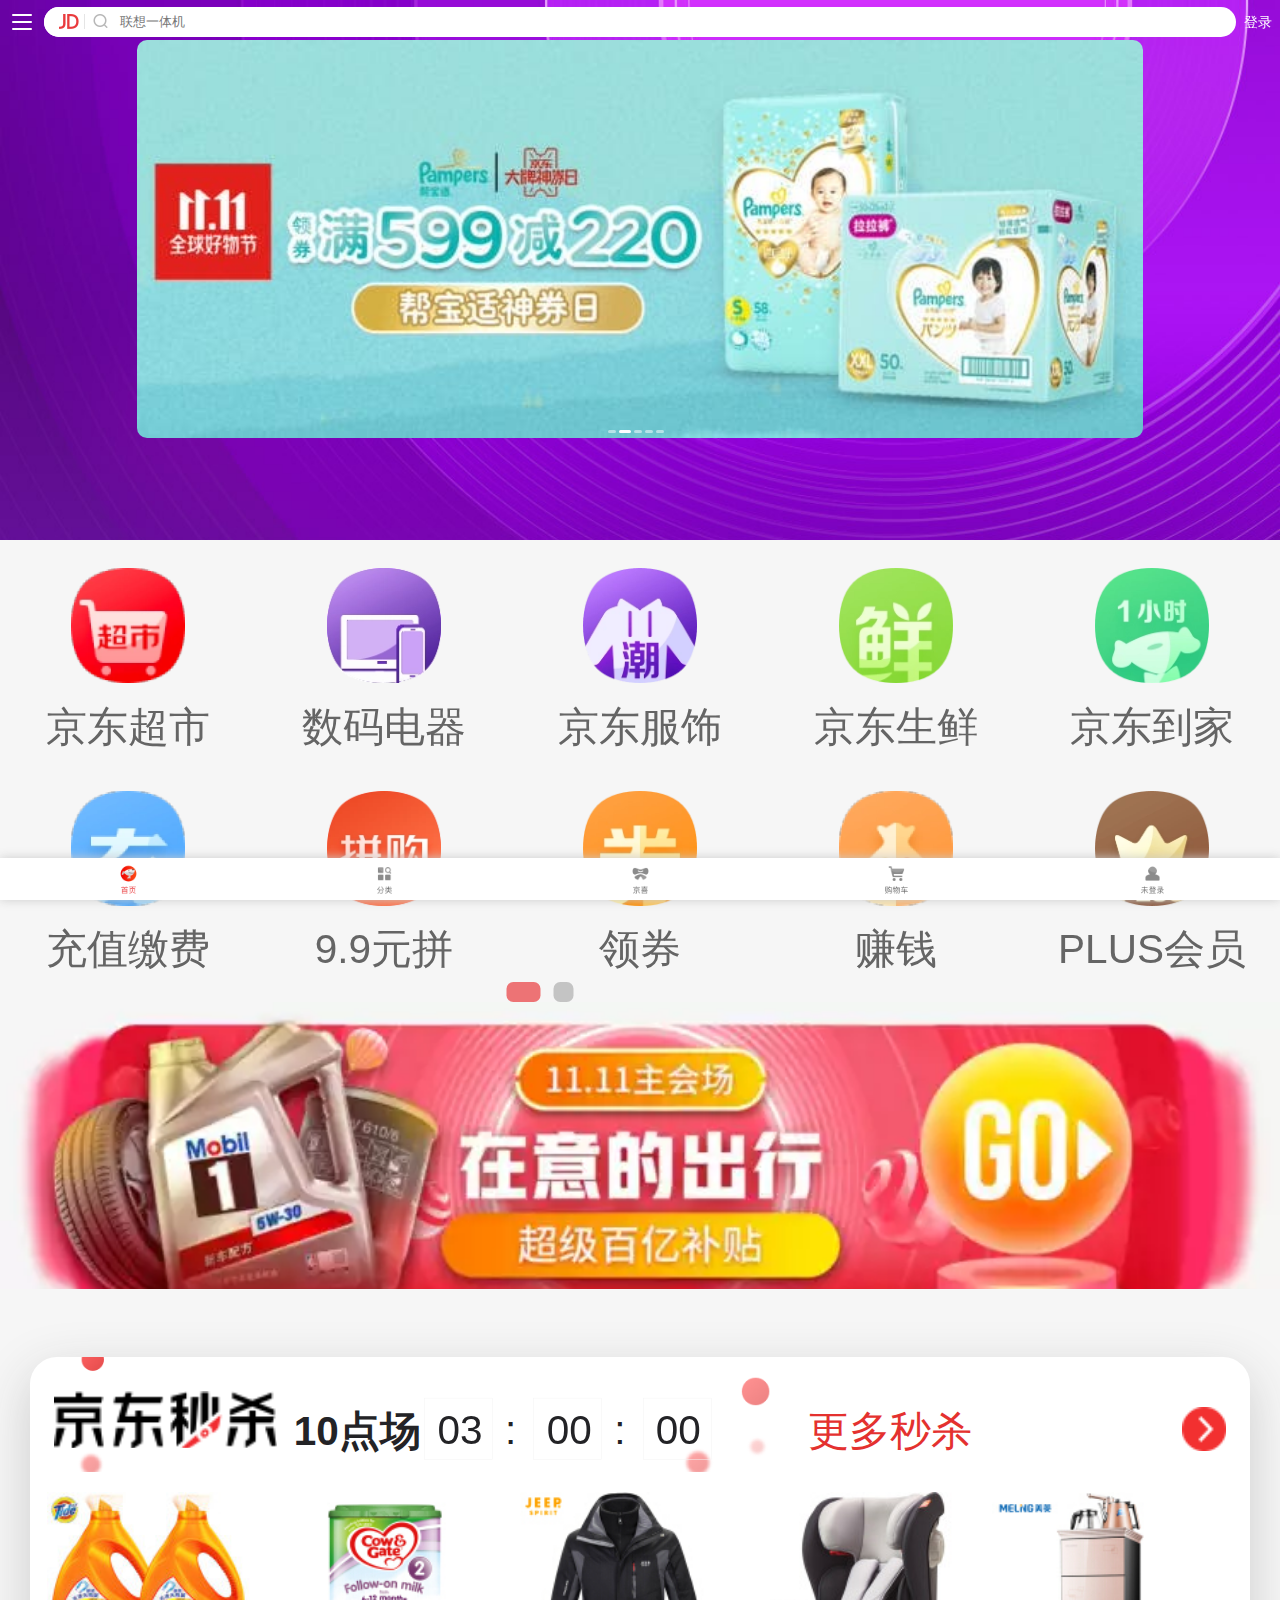
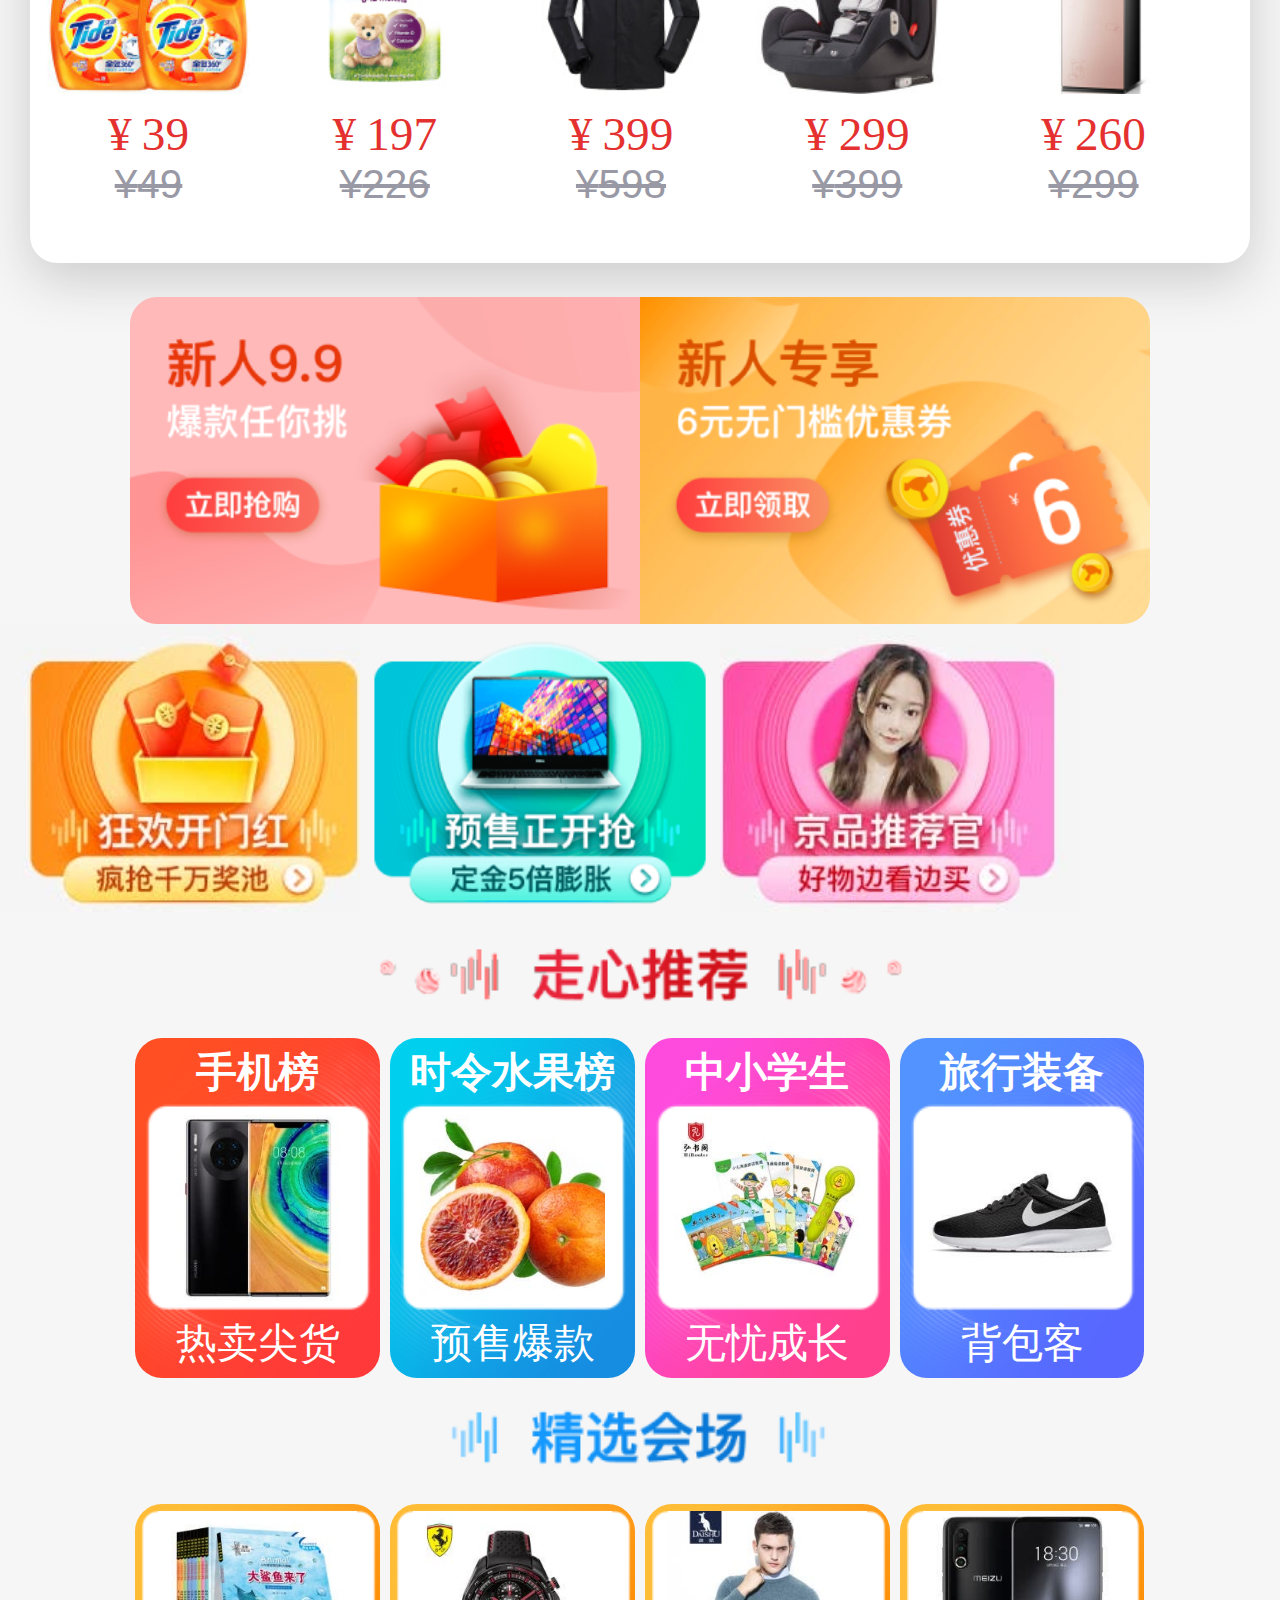
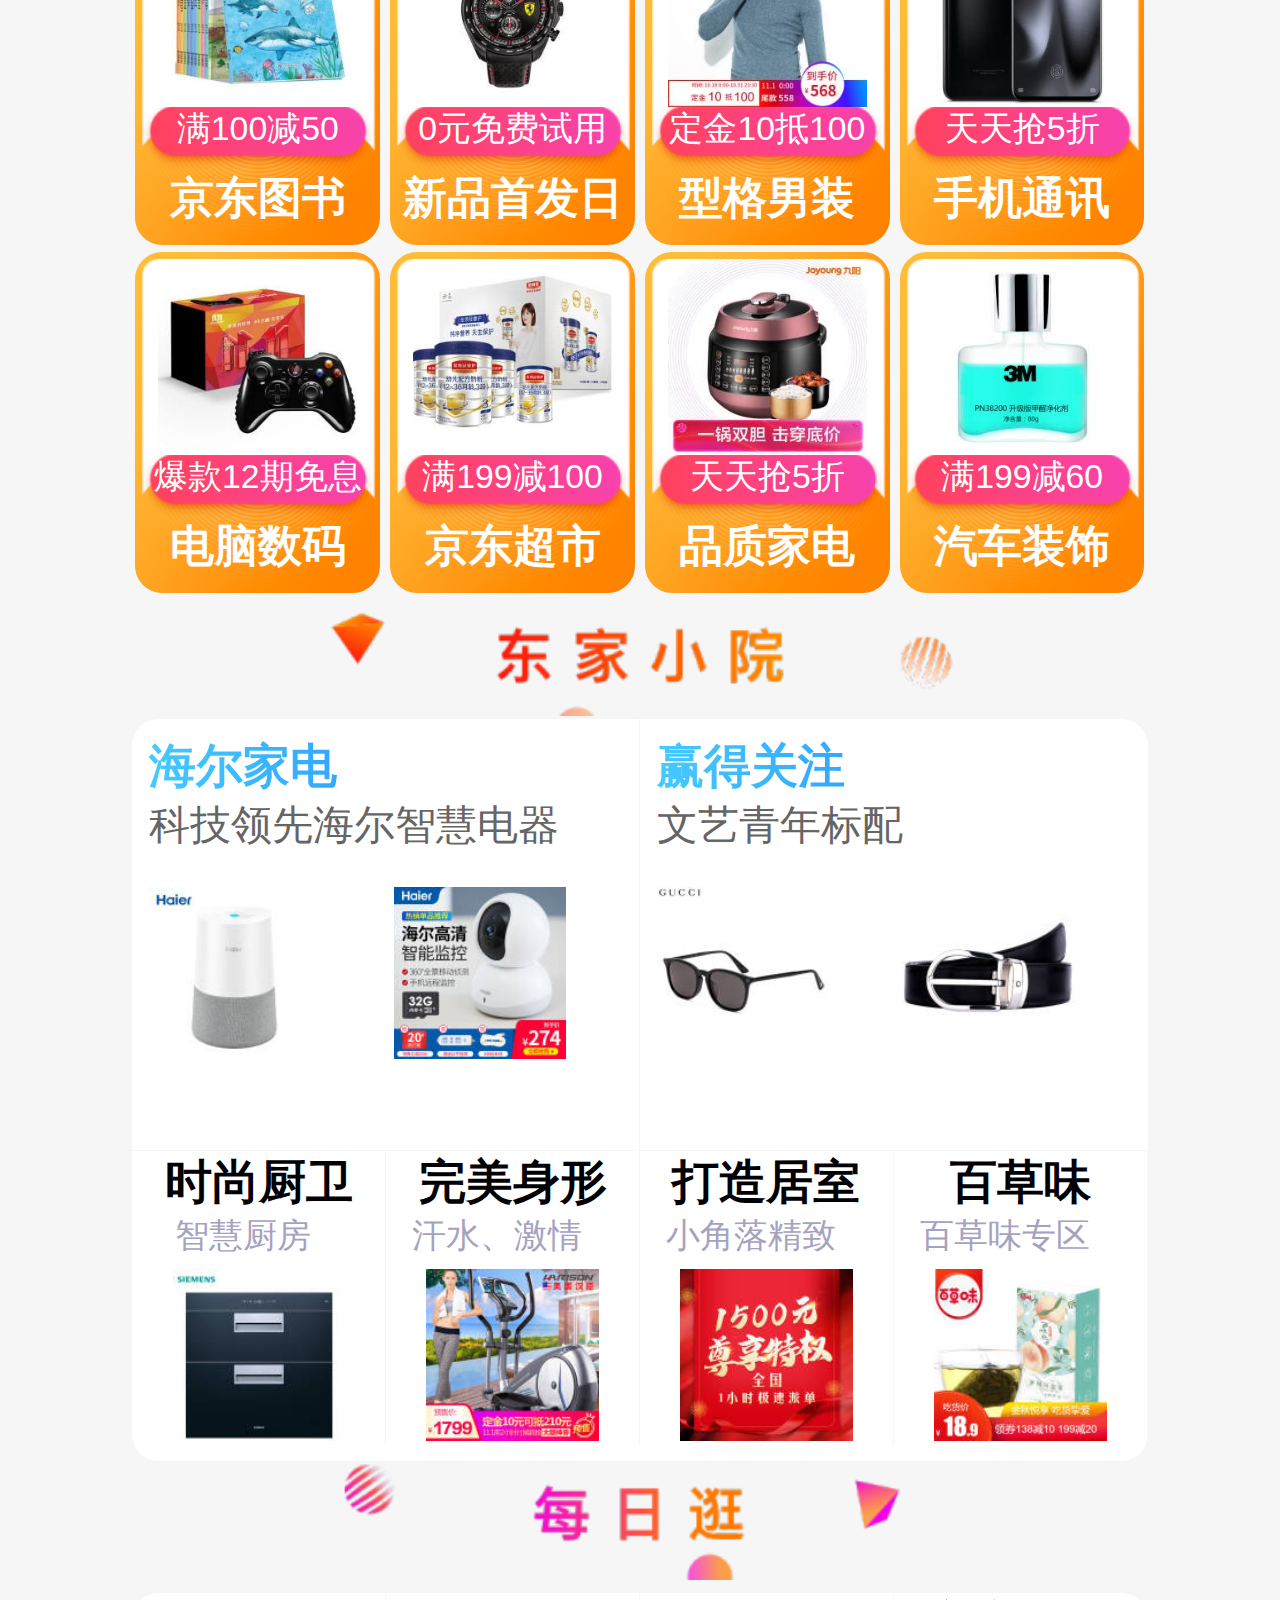
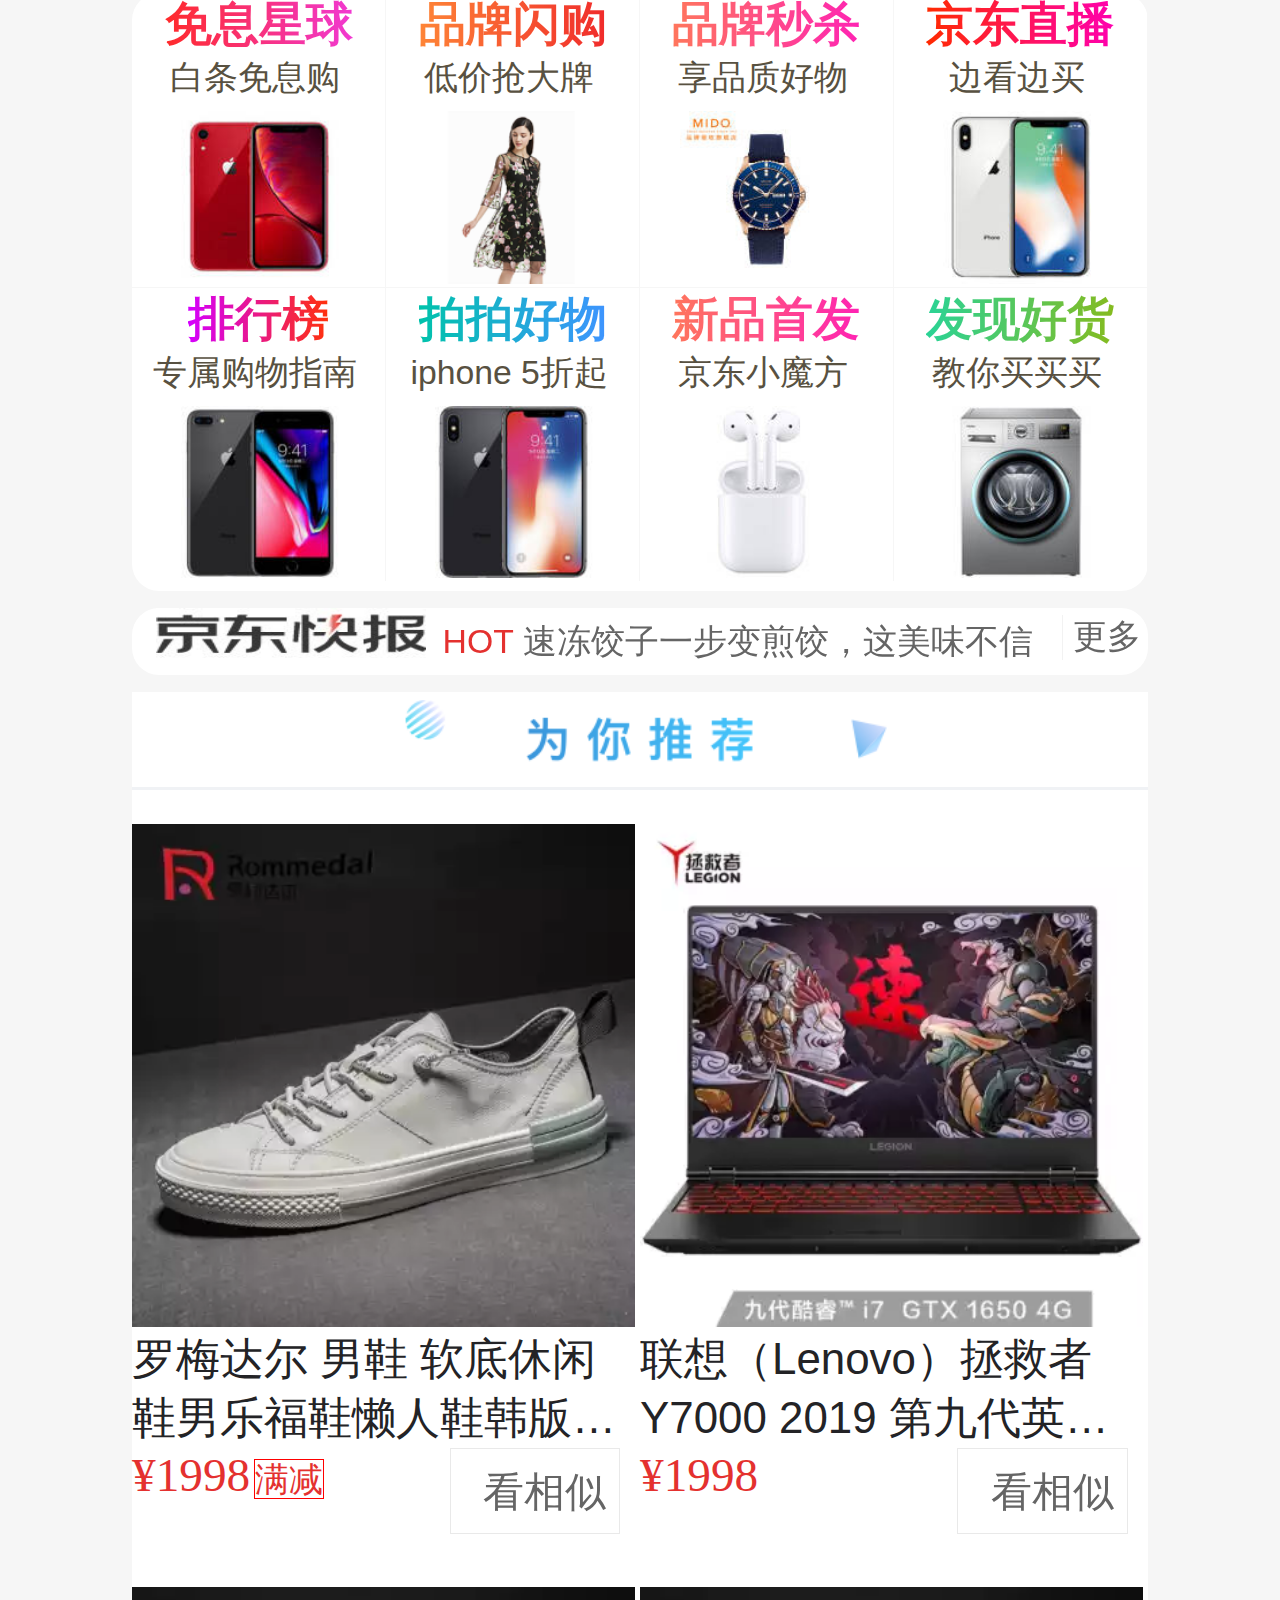
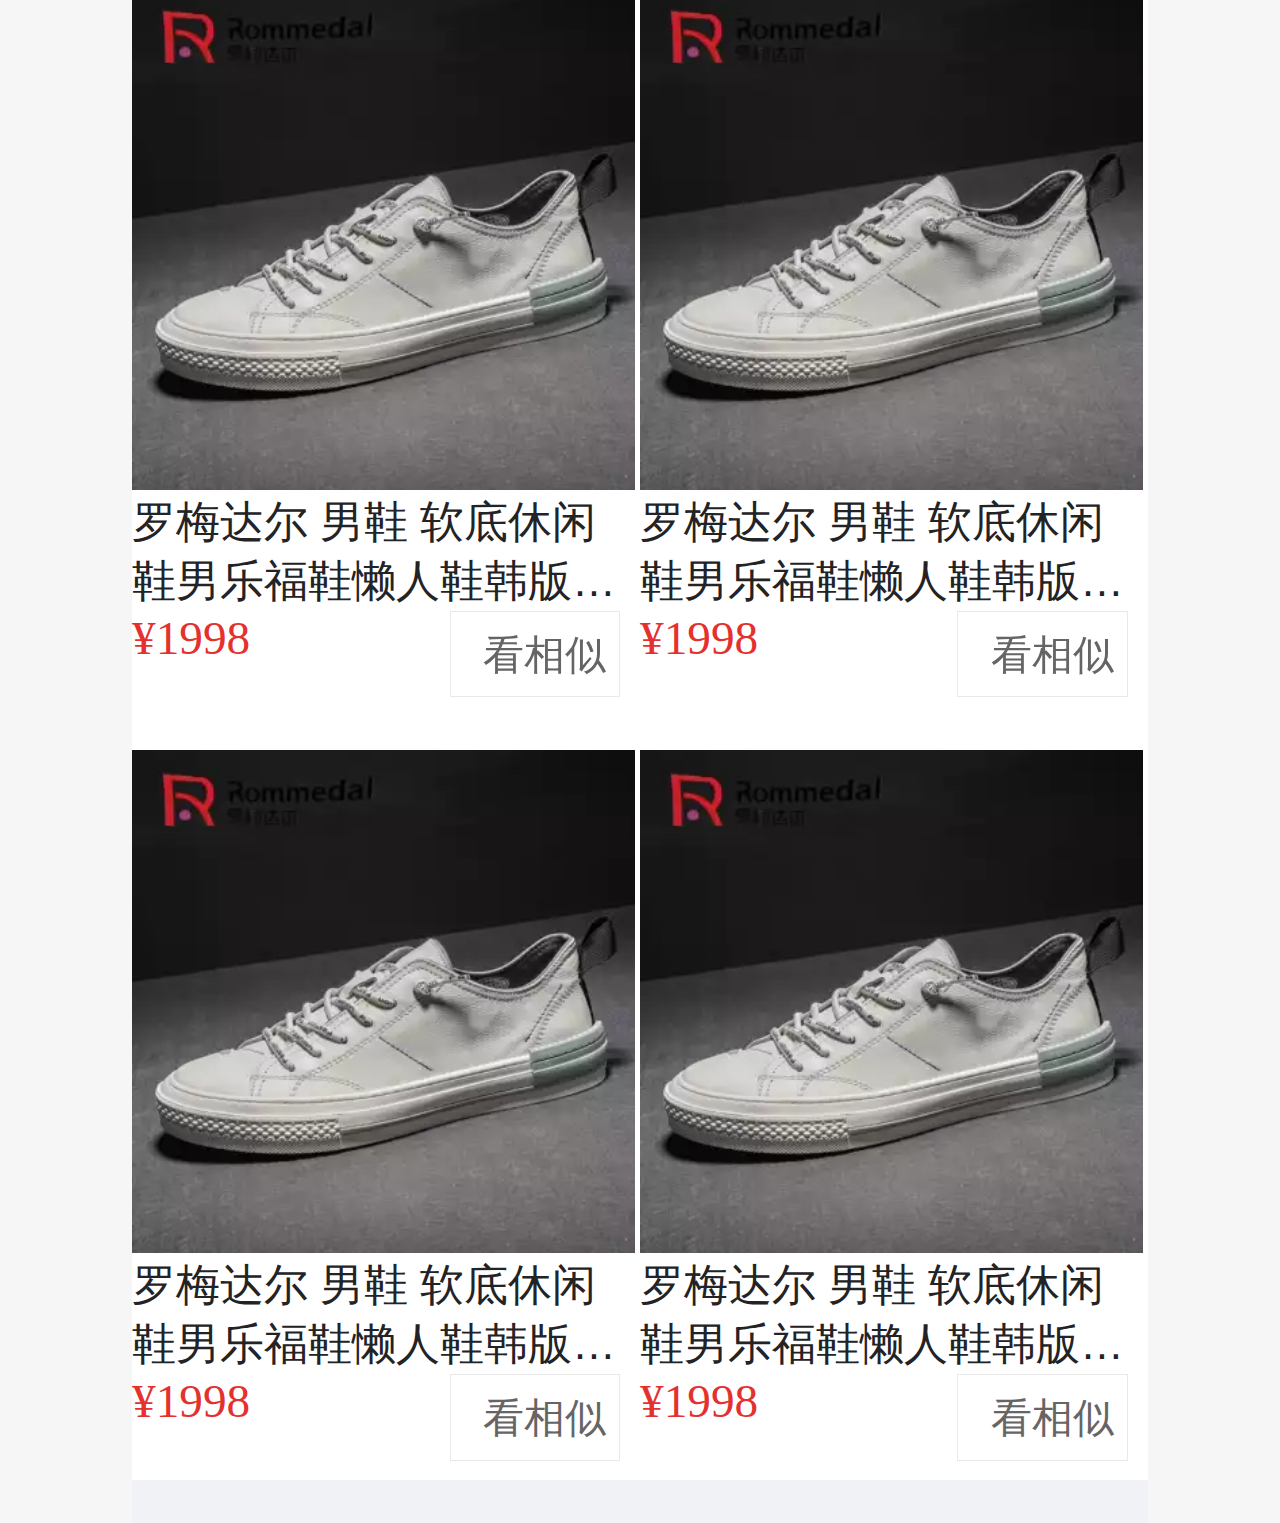
<file: index.html>
<!DOCTYPE html>
<html lang="en">

<head>
    <meta charset="UTF-8">
    <meta name="viewport" content="width=device-width, initial-scale=1.0,user-scalable=no,viewport-fit=cover">
    <meta http-equiv="X-UA-Compatible" content="ie=edge">
    <meta http-equiv="X-UA-Compatible" content="ie=edge">
    <!-- 苹果设备的菜单栏是否显示  -->
    <meta name="apple-mobile-web-app-capable" content="yes">
    <!-- 设置苹果设备的状态栏的样式为黑色 -->
    <meta name="apple-mobile-web-app-status-bar-style" content="black">
    <!-- 苹果设备上 对于一些连续的数字 会自动识别为手机号 可以点击拨号 设置为no -->
    <meta name="format-detection" content="telephone=no">
    <title>多快好省，只为品质生活</title>
    <link rel="shortcut icon" href="favicon.ico" type="image/x-icon">
    <link rel="stylesheet" href="./css/index.css">
</head>

<script>
    var iW = document.documentElement.clientWidth;
    iW = iW > 1080 ? 1080 : iW;
    document.querySelector('html').style.fontSize = iW / 8 + 'px'
</script>

<body>
    <!-- 头部搜索区域 -->
    <header>
        <div class="header_con">
            <a href="javascript:;"></a>
            <div class="header_search">
                <i class="jd_icon"></i>
                <i class="jd_search_icon"></i>
                <input type="text" class="search_con" placeholder="联想一体机">
            </div>
            <a href="javascript:;">登录</a>
        </div>

    </header>
    <!-- 轮播区域 -->
    <div class="lunbo">
        <ul class=" lunbo_cont clearfix">
            <li><a href="javascript:;"><img src="images/lunbo01.dpg" alt=""></a></li>
            <li><a href="javascript:;"><img src="images/lunbo02.dpg" alt=""></a></li>
            <li><a href="javascript:;"><img src="images/lunbo03.dpg" alt=""></a></li>
            <li><a href="javascript:;"><img src="images/lunbo04.dpg" alt=""></a></li>
            <li><a href="javascript:;"><img src="images/lunbo05.dpg" alt=""></a></li>
        </ul>
        <!-- 导航条 -->
        <div class="nav">
            <ol class='clearfix'>
                <li></li>
                <li class="active"></li>
                <li></li>
                <li></li>
                <li></li>
            </ol>
        </div>
    </div>
    <!-- 导航列表 -->
    <div class="nav_List clearfix">
        <div class="topList clearfix">
            <div class="navList">
                <section>


                    <a href="javascript:;">
                        <span></span>
                        <span>京东超市</span>
                    </a>
                    <a href="javascript:;">
                        <span></span>
                        <span>数码电器</span>
                    </a>
                    <a href="javascript:;">
                        <span></span>
                        <span>京东服饰</span>
                    </a>
                    <a href="javascript:;">
                        <span></span>
                        <span>京东生鲜</span>
                    </a>
                    <a href="javascript:;">
                        <span></span>
                        <span>京东到家</span>
                    </a>
                </section>
                <!-- 导航列表下半部分 -->
                <section>
                    <a href="javascript:;">
                        <span></span>
                        <span>充值缴费</span>
                    </a>
                    <a href="javascript:;">
                        <span></span>
                        <span>9.9元拼</span>
                    </a>
                    <a href="javascript:;">
                        <span></span>
                        <span>领券</span>
                    </a>
                    <a href="javascript:;">
                        <span></span>
                        <span>赚钱</span>
                    </a>
                    <a href="javascript:;">
                        <span></span>
                        <span>PLUS会员</span>
                    </a>
                </section>
            </div>
            <!-- 第二屏 -->
            <div class="navList">
                <section>
                    <a href="javascript:;">
                        <span></span>
                        <span>京东超市</span>
                    </a>
                    <a href="javascript:;">
                        <span></span>
                        <span>数码电器</span>
                    </a>
                    <a href="javascript:;">
                        <span></span>
                        <span>京东服饰</span>
                    </a>
                    <a href="javascript:;">
                        <span></span>
                        <span>京东生鲜</span>
                    </a>
                    <a href="javascript:;">
                        <span></span>
                        <span>京东到家</span>
                    </a>
                </section>
                <!-- 导航列表下半部分 -->
                <section>
                    <a href="javascript:;">
                        <span></span>
                        <span>充值缴费</span>
                    </a>
                    <a href="javascript:;">
                        <span></span>
                        <span>9.9元拼</span>
                    </a>
                    <a href="javascript:;">
                        <span></span>
                        <span>领券</span>
                    </a>
                    <a href="javascript:;">
                        <span></span>
                        <span>赚钱</span>
                    </a>
                    <a href="javascript:;">
                        <span></span>
                        <span>PLUS会员</span>
                    </a>
                </section>
            </div>

        </div>
        <!-- 列表导航条 -->
        <ol class="listCircle clearfix">
            <li class="active"></li>
            <li></li>
        </ol>
    </div>
    <!-- 广告区域 -->
    <div class="jd_ad">
        <div class="adCont">
            <a href="javascript:;"></a>
        </div>
    </div>
    <!-- 京东秒杀 -->
    <div class="jd_miaosha">
        <div class="killTitle clearfix">
            <h3></h3>
            <strong>10点场</strong>
            <div class="time clearfix">
                <div>03</div>
                <span>:</span>
                <div>00</div>
                <span>:</span>
                <div>00</div>
            </div>
            <!-- 更多秒杀 -->
            <div class="moreKill clearfix">
                <span>更多秒杀</span>
                <span></span>
            </div>
        </div>
        <!-- 秒杀内容 -->
        <div class="killCont">
            <ul class="clearfix">
                <li>
                    <a href="javascript:;"> <img src="./images/jdms01.dpg" alt=""></a>
                    <div class="text">
                        <span><i>&yen;</i>39</span>
                        <del><i>&yen;</i>49</del>
                    </div>
                </li>
                <li>
                    <a href="javascript:;"> <img src="./images/jdms02.dpg" alt=""></a>
                    <div class="text">
                        <span><i>&yen;</i>197</span>
                        <del><i>&yen;</i>226</del>
                    </div>
                </li>
                <li>
                    <a href="javascript:;"> <img src="./images/jdms03.dpg" alt=""></a>
                    <div class="text">
                        <span><i>&yen;</i>399</span>
                        <del><i>&yen;</i>598</del>
                    </div>
                </li>
                <li>
                    <a href="javascript:;"> <img src="./images/jdms04.dpg" alt=""></a>
                    <div class="text">
                        <span><i>&yen;</i>299</span>
                        <del><i>&yen;</i>399</del>
                    </div>
                </li>
                <li>
                    <a href="javascript:;"> <img src="./images/jdms05.dpg" alt=""></a>
                    <div class="text">
                        <span><i>&yen;</i>260</span>
                        <del><i>&yen;</i>299</del>
                    </div>
                </li>
            </ul>
        </div>
    </div>
    <!-- 新人专享 -->
    <div class="newPerson">
        <ul class="clearfix">
            <li>
                <a href="javascript:;">
                    <img src="./images/xinren1.dpg" alt="">
                </a>
            </li>
            <li>
                <a href="javascript:;">
                    <img src="./images/xinren2.dpg" alt="">
                </a>
            </li>
        </ul>
    </div>
    <!-- 广告二 -->
    <div class="jd_ader">
        <ul class="clearfix">
            <li>
                <a href="javascript:;">
                    <img src="./images/jd_ad01.dpg" alt="">
                </a>
            </li>
            <li>
                <a href="javascript:;">
                    <img src="./images/jd_ad02.dpg" alt="">
                </a>
            </li>
            <li>
                <a href="javascript:;">
                    <img src="./images/jd_ad03.dpg" alt="">
                </a>
            </li>
        </ul>
    </div>
    <!-- 走心推荐 -->
    <div class="zouxin">
        <div class="zouxinTitle">
            <img src="./img/zouxinTitle.dpg" alt="">
        </div>
        <div class="zouxin_cont clearfix">
            <div>
                <p>手机榜</p>
                <img src="./img/zouxinCont01.dpg" alt="">
                <p>热卖尖货</p>
            </div>
            <div>
                <p>时令水果榜</p>
                <img src="./img/zouxinCont02.dpg" alt="">
                <p>预售爆款</p>
            </div>
            <div>
                <p>中小学生</p>
                <img src="./img/zouxinCont03.dpg" alt="">
                <p>无忧成长</p>
            </div>
            <div>
                <p>旅行装备</p>
                <img src="./img/zouxinCont04.dpg" alt="">
                <p>背包客</p>
            </div>
        </div>
    </div>
    <!-- 精选会场 -->
    <div class="jingxuan">
        <div class="jingxuanTitle">
            <img src="./img/jingxuanTitle.dpg" alt="">
        </div>
        <ul class="clearfix">
            <li>
                <img src="./img/jxhc01.dpg" alt="">
                <p>满100减50</p>
                <span>京东图书</span>
            </li>
            <li>
                <img src="./img/jxhc02.dpg" alt="">
                <p>0元免费试用</p>
                <span>新品首发日</span>
            </li>
            <li>
                <img src="./img/jxhc03.dpg" alt="">
                <p>定金10抵100</p>
                <span>型格男装</span>
            </li>
            <li>
                <img src="./img/jxhc04.dpg" alt="">
                <p>天天抢5折</p>
                <span>手机通讯</span>
            </li>
            <li>
                <img src="./img/jxhc05.dpg" alt="">
                <p>爆款12期免息</p>
                <span>电脑数码</span>
            </li>
            <li>
                <img src="./img/jxhc06.dpg" alt="">
                <p>满199减100</p>
                <span>京东超市</span>
            </li>
            <li>
                <img src="./img/jxhc07.dpg" alt="">
                <p>天天抢5折</p>
                <span>品质家电</span>
            </li>
            <li>
                <img src="./img/jxhc08.dpg" alt="">
                <p>满199减60</p>
                <span>汽车装饰</span>
            </li>

    </div>
    <!-- 东家小院 -->
    <div class="jd_garden">
        <div class="garden_title">
            <img src="./img/jd_garden.dpg" alt="">
        </div>
        <div class="jdxy_cont">
            <!-- 上半部分 -->
            <section class="garden_top clearfix">
                <div class="top_cont">
                    <div class="garden_text">
                        <span>海尔家电</span>
                        <span>科技领先海尔智慧电器</span>
                    </div>
                    <div class="garden_img">
                        <a href="javascript:;">
                            <img src="./img/garden_cont01.dpg" alt="">
                        </a>
                        <a href="javascript:;">
                            <img src="./img/garden_cont02.dpg" alt="">
                        </a>
                    </div>
                </div>
                <div class="top_cont">
                    <div class="garden_text">
                        <span>赢得关注</span>
                        <span>文艺青年标配</span>
                    </div>
                    <div class="garden_img">
                        <a href="javascript:;">
                            <img src="./img/garden_cont03.dpg" alt="">
                        </a>
                        <a href="javascript:;">
                            <img src="./img/garden_cont04.dpg" alt="">
                        </a>
                    </div>
                </div>
            </section>
            <section class="garden_bottom clearfix">
                <ul>
                    <li>
                        <span>时尚厨卫</span>
                        <span>智慧厨房</span>
                        <a href="javascript:;">
                            <img src="./img/garden_cont05.dpg" alt="">
                        </a>
                    </li>
                    <li>
                        <span>完美身形</span>
                        <span>汗水、激情</span>
                        <a href="javascript:;">
                            <img src="./img/garden_cont06.dpg" alt="">
                        </a>
                    </li>
                    <li>
                        <span>打造居室</span>
                        <span>小角落精致</span>
                        <a href="javascript:;">
                            <img src="./img/garden_cont07.dpg" alt="">
                        </a>
                    </li>
                    <li>
                        <span>百草味</span>
                        <span>百草味专区</span>
                        <a href="javascript:;">
                            <img src="./img/garden_cont08.dpg" alt="">
                        </a>
                    </li>
                </ul>
            </section>
        </div>


    </div>
    <!-- 每日逛 -->
    <div class="everyday clearfix">
        <div class="everyday_title">
            <img src="./img/everyday01.dpg" alt="">
        </div>
        <div class="every_cont">
            <ul class="clearfix">
                <li>
                    <span>免息星球</span>
                    <span>白条免息购</span>
                    <a href="javascript:;">
                        <img src="./img/everyday02.dpg" alt="">
                    </a>
                </li>
                <li>
                    <span>品牌闪购</span>
                    <span>低价抢大牌</span>
                    <a href="javascript:;">
                        <img src="./img/everyday03.dpg" alt="">
                    </a>
                </li>
                <li>
                    <span>品牌秒杀</span>
                    <span>享品质好物</span>
                    <a href="javascript:;">
                        <img src="./img/everyday04.dpg" alt="">
                    </a>
                </li>
                <li>
                    <span>京东直播</span>
                    <span>边看边买</span>
                    <a href="javascript:;">
                        <img src="./img/everyday05.dpg" alt="">
                    </a>
                </li>
                <li>
                    <span>排行榜</span>
                    <span>专属购物指南</span>
                    <a href="javascript:;">
                        <img src="./img/everyday06.dpg" alt="">
                    </a>
                </li>
                <li>
                    <span>拍拍好物</span>
                    <span>iphone 5折起</span>
                    <a href="javascript:;">
                        <img src="./img/everyday07.dpg" alt="">
                    </a>
                </li>
                <li>
                    <span>新品首发</span>
                    <span>京东小魔方</span>
                    <a href="javascript:;">
                        <img src="./img/everyday08.dpg" alt="">
                    </a>
                </li>
                <li>
                    <span>发现好货</span>
                    <span>教你买买买</span>
                    <a href="javascript:;">
                        <img src="./img/everyday09.dpg" alt="">
                    </a>
                </li>

            </ul>
        </div>

    </div>
    <!-- 京东快报 -->
    <div class="jd_news clearfix">
        <h3>
            <img src="./img/jd_news.dpg" alt="">
        </h3>
        <ul class="clearfix">
            <li>
                <a href="javascript:;">
                    <span>HOT</span> 速冻饺子一步变煎饺，这美味不信你不喜欢
                </a>
            </li>
            <li>
                <a href="javascript:;">
                    <span>最新</span> 多功能时尚夜光腕表，开启简约风尚
                </a>
            </li>
            <li>
                <a href="javascript:;">
                    <span>热门</span>透过味蕾，这杯自制鸡尾酒送给你
                </a>
            </li>
            <li>
                <a href="javascript:;">
                    <span>推荐</span> 耐克气垫跑步鞋，都市健跑更自在
                </a>
            </li>

        </ul>
        <a href="javascript:;" class="more">更多</a>
    </div>
    <!-- 为你推荐 -->
    <div class="foryou">
        <div class="foryou_title">
            <img src="./img/foryou_title.png" alt="">
        </div>
        <section class="foryou_cont clearfix">
            <div class="foryou_pro">
                <img src="./img/foryou01.webp" alt="">
                <span> 罗梅达尔 男鞋 软底休闲鞋男乐福鞋懒人鞋韩版潮流真皮板鞋男士 白色 38 </span>
                <p>
                    <span><i>&yen;</i>1998</span>
                    <span>满减</span>
                    <a href="javascript:;">看相似</a>
                </p>
            </div>
            <div class="foryou_pro">
                <img src="./img/foryou02.webp" alt="">
                <span> 联想（Lenovo）拯救者Y7000 2019 第九代英特尔酷睿 高色域15.6英寸游戏笔记本电脑 i7-9750H 8G 512G GTX1650 </span>
                <p>
                    <span><i>&yen;</i>1998</span>
                    <a href="javascript:;">看相似</a>
                </p>
            </div>
            <div class="foryou_pro">
                <img src="./img/foryou01.webp" alt="">
                <span> 罗梅达尔 男鞋 软底休闲鞋男乐福鞋懒人鞋韩版潮流真皮板鞋男士 白色 38 </span>
                <p>
                    <span><i>&yen;</i>1998</span>
                    <a href="javascript:;">看相似</a>
                </p>
            </div>
            <div class="foryou_pro">
                <img src="./img/foryou01.webp" alt="">
                <span> 罗梅达尔 男鞋 软底休闲鞋男乐福鞋懒人鞋韩版潮流真皮板鞋男士 白色 38 </span>
                <p>
                    <span><i>&yen;</i>1998</span>
                    <a href="javascript:;">看相似</a>
                </p>
            </div>
            <div class="foryou_pro">
                <img src="./img/foryou01.webp" alt="">
                <span> 罗梅达尔 男鞋 软底休闲鞋男乐福鞋懒人鞋韩版潮流真皮板鞋男士 白色 38 </span>
                <p>
                    <span><i>&yen;</i>1998</span>
                    <a href="javascript:;">看相似</a>
                </p>
            </div>
            <div class="foryou_pro">
                <img src="./img/foryou01.webp" alt="">
                <span> 罗梅达尔 男鞋 软底休闲鞋男乐福鞋懒人鞋韩版潮流真皮板鞋男士 白色 38 </span>
                <p>
                    <span><i>&yen;</i>1998</span>
                    <a href="javascript:;">看相似</a>
                </p>
            </div>
        </section>
    </div>
    <!-- 底部通栏 -->
    <div class="jd_foot">

        <a href="javascript:;"></a>

        <a href="javascript:;"></a>

        <a href="javascript:;"></a>

        <a href="javascript:;"></a>

        <a href="javascript:;"></a>

    </div>
    <!-- 返回顶部 -->
    <a href="javascript:;" class="goTop"></a>
</body>
<script src="./js/zepto.js"></script>
<script src="./js/index.js"></script>

</html>
</file>
<file: css/index.css>
i {
  font-style: normal;
}
*,
::before,
::after {
  padding: 0;
  margin: 0;
  touch-action: none;
  appearance: none;
  -moz-appearance: none;
  -webkit-appearance: none;
  -o-appearance: none;
  -ms-appearance: none;
}
body {
  font-size: 14px;
  font-family: "Microsoft YaHei", Helvetica, sans-serif;
  background-color: #f6f6f6;
  color: #656565;
}
a {
  text-decoration: none;
  color: #656565;
  -webkit-tap-highlight-color: transparent;
}
a:hover {
  color: #656565;
}
.fr {
  float: right;
}
.fl {
  float: left;
}
ol,
ul {
  list-style: none;
}
input,
textarea {
  outline: none;
  border: none;
  resize: none;
}
table {
  border-collapse: collapse;
}
.clearfix {
  zoom: 1;
}
.clearfix::after {
  display: block;
  content: '';
  visibility: hidden;
  clear: both;
  height: 0;
  font-size: 0;
}
@font-face {
  font-family: JDZhengHT-EN-Bold;
  src: url(https://wq.360buyimg.com/data/ppms/others/JDZhengHei_01_Bold.ttf) format("truetype");
  font-weight: 400;
  font-style: normal;
}
body header {
  width: 100%;
  height: 44px;
  background-color: transparent;
  position: fixed;
  left: 0;
  top: 0;
}
body header .header_con {
  height: 44px;
  overflow: hidden;
  padding: 0 44px;
  position: relative;
}
body header a {
  position: absolute;
  width: 44px;
  height: 44px;
  top: 0;
}
body header a:nth-of-type(1) {
  left: 0;
  background: url([data-uri]) center center no-repeat;
  background-size: 20px 16px;
}
body header a:nth-of-type(2) {
  color: white;
  text-align: center;
  line-height: 44px;
  right: 0;
}
body header div.header_search {
  height: 30px;
  width: 100%;
  margin-top: 7px;
  background-color: #fff;
  overflow: hidden;
  border-radius: 15px;
  position: relative;
}
body header i {
  position: absolute;
  top: 7px;
}
body header i.jd_icon {
  width: 20px;
  height: 15px;
  background: url([data-uri]) center center no-repeat;
  background-size: 20px 15px;
  left: 10px;
  padding-right: 10px;
  border-right: 1px solid #e5e5e5;
}
body header i.jd_search_icon {
  width: 20px;
  height: 15px;
  background: url('../images/jd-sprites.png') no-repeat;
  background-size: 200px 200px;
  background-position-x: -80px;
  left: 46px;
}
body header input.search_con {
  height: 30px;
  line-height: 30px;
  padding-left: 61px;
  text-indent: 15px;
}
body div.lunbo {
  background: url(../images/bj_lunbo.jpg) no-repeat;
  background-size: cover;
  height: 4rem;
  overflow: hidden;
}
body ul.lunbo_cont {
  position: relative;
  left: 0;
  top: 40px;
  width: 1000%;
  z-index: 2;
}
body ul.lunbo_cont li {
  width: 10%;
  float: left;
}
body ul.lunbo_cont li a {
  border-radius: 10px;
  display: block;
  margin: 0 auto;
  width: 7.45rem;
  overflow: hidden;
}
body ul.lunbo_cont li a img {
  float: left;
  width: 100%;
}
body div.nav {
  position: relative;
  z-index: 3;
  height: 3px;
  top: 32px;
}
body div.nav ol {
  position: absolute;
  left: 50%;
  width: 64px;
  margin-left: -32px;
}
body div.nav ol li {
  float: left;
  width: 8px;
  height: 3px;
  margin-right: 3px;
  background-color: #fff;
  border-radius: 3px;
  opacity: 0.5;
}
body div.nav ol li.active {
  opacity: 1;
  width: 12px;
}
body div.nav_List {
  overflow: hidden;
  position: relative;
}
body div.nav_List div.topList {
  width: 200%;
}
body div.nav_List div.topList div.navList {
  padding-top: 0.15rem;
  padding-bottom: 0.125rem;
  width: 50%;
  float: left;
}
body div.nav_List div.topList div.navList section {
  display: flex;
}
body div.nav_List div.topList div.navList section:nth-child(1) a:nth-of-type(1) span:nth-child(1) {
  background: url('../images/navList1.webp') no-repeat;
  background-size: 0.85rem 0.85rem;
}
body div.nav_List div.topList div.navList section:nth-child(1) a:nth-of-type(2) span:nth-child(1) {
  background: url('../images/navList2.webp') no-repeat;
  background-size: 0.85rem 0.85rem;
}
body div.nav_List div.topList div.navList section:nth-child(1) a:nth-of-type(3) span:nth-child(1) {
  background: url('../images/navList3.webp') no-repeat;
  background-size: 0.85rem 0.85rem;
}
body div.nav_List div.topList div.navList section:nth-child(1) a:nth-of-type(4) span:nth-child(1) {
  background: url('../images/navList4.webp') no-repeat;
  background-size: 0.85rem 0.85rem;
}
body div.nav_List div.topList div.navList section:nth-child(1) a:nth-of-type(5) span:nth-child(1) {
  background: url('../images/navList5.webp') no-repeat;
  background-size: 0.85rem 0.85rem;
}
body div.nav_List div.topList div.navList section:nth-child(2) {
  padding-top: 0.15rem;
}
body div.nav_List div.topList div.navList section:nth-child(2) a:nth-of-type(1) span:nth-child(1) {
  background: url('../images/navList6.webp') no-repeat;
  background-size: 0.85rem 0.85rem;
}
body div.nav_List div.topList div.navList section:nth-child(2) a:nth-of-type(2) span:nth-child(1) {
  background: url('../images/navList7.webp') no-repeat;
  background-size: 0.85rem 0.85rem;
}
body div.nav_List div.topList div.navList section:nth-child(2) a:nth-of-type(3) span:nth-child(1) {
  background: url('../images/navList8.webp') no-repeat;
  background-size: 0.85rem 0.85rem;
}
body div.nav_List div.topList div.navList section:nth-child(2) a:nth-of-type(4) span:nth-child(1) {
  background: url('../images/navList9.webp') no-repeat;
  background-size: 0.85rem 0.85rem;
}
body div.nav_List div.topList div.navList section:nth-child(2) a:nth-of-type(5) span:nth-child(1) {
  background: url('../images/navList10.webp') no-repeat;
  background-size: 0.85rem 0.85rem;
}
body div.nav_List div.topList div.navList section a {
  flex: 1;
  display: flex;
  flex-direction: column;
  justify-content: space-around;
  align-items: center;
  height: 1.5rem;
}
body div.nav_List div.topList div.navList section a span:nth-of-type(1) {
  width: 0.85rem;
  height: 0.85rem;
}
body div.nav_List div.topList div.navList section a span:nth-of-type(2) {
  text-align: center;
  font-size: 0.3rem;
}
body div.nav_List ol.listCircle {
  position: absolute;
  height: 0.15rem;
  transform: translateX(-50%);
  left: 4.05rem;
  bottom: 0;
}
body div.nav_List ol.listCircle li {
  float: left;
  height: 100%;
  width: 0.15rem;
  border-radius: 0.05rem;
  background-color: #c4c4c4;
  margin-right: 0.1rem;
}
body div.nav_List ol.listCircle li.active {
  background-color: #ed7375;
  width: 0.25rem;
  height: 100%;
}
body div.jd_ad {
  width: 100%;
  margin-bottom: 0.5rem;
  height: 2.125rem;
}
body div.jd_ad div.adCont {
  height: 100%;
}
body div.jd_ad div.adCont a {
  display: block;
  height: 100%;
  width: 100%;
  background: url('../images/adCont.webp') no-repeat;
  background-size: cover;
}
body div.jd_miaosha {
  box-shadow: 0 0.125rem 0.375rem #ccc;
  background-color: #fff;
  border-radius: 0.2rem;
  overflow: hidden;
  margin: 0 0.225rem;
}
body div.jd_miaosha div.killTitle {
  background: url([data-uri]);
  background-repeat: no-repeat;
  background-size: cover;
  height: 0.725rem;
  padding: 0.125rem 0.15rem 0 0.175rem;
}
body div.jd_miaosha div.killTitle h3 {
  width: 1.65rem;
  height: 0.425rem;
  float: left;
  margin-top: 0.125rem;
  background: url([data-uri]) no-repeat;
  background-size: cover;
}
body div.jd_miaosha div.killTitle strong {
  float: left;
  color: #232326;
  margin-left: 0.125rem;
  height: 0.85rem;
  line-height: 0.85rem;
  font-size: 0.3rem;
}
body div.jd_miaosha div.killTitle div.time {
  float: left;
  font-size: 0.3rem;
  margin-top: 0.25rem;
  margin-left: 0.125rem;
}
body div.jd_miaosha div.killTitle div.time > * {
  float: left;
  color: #232326;
}
body div.jd_miaosha div.killTitle div.time > div {
  font-size: 0.3rem;
  width: 0.5rem;
  height: 0.45rem;
  position: relative;
}
body div.jd_miaosha div.killTitle div.time > div::after {
  display: block;
  content: '';
  width: 200%;
  height: 200%;
  position: absolute;
  left: -0.35rem;
  top: -0.3rem;
  transform: scale(0.5);
  border: 1px solid #f3f3f3;
}
body div.jd_miaosha div.killTitle div.time span {
  margin-right: 0.225rem;
  height: 0.35rem;
  line-height: 0.35rem;
}
body div.jd_miaosha div.killTitle div.moreKill span:nth-child(1) {
  float: left;
  height: 0.85rem;
  line-height: 0.85rem;
  font-size: 0.3rem;
  color: #e4312f;
  margin-left: 0.625rem;
}
body div.jd_miaosha div.killTitle div.moreKill span:nth-child(2) {
  float: right;
  background: url('../images/gengduo.png') no-repeat;
  background-size: cover;
  height: 0.325rem;
  width: 0.325rem;
  margin-top: 0.25rem;
  margin-right: 0.025rem;
}
body div.jd_miaosha div.killCont {
  margin-top: 0.15rem;
  height: 2.75rem;
  overflow: hidden;
}
body div.jd_miaosha div.killCont ul {
  padding-left: 0.125rem;
  width: 15rem;
}
body div.jd_miaosha div.killCont ul li {
  width: 1.5rem;
  height: 2.4rem;
  margin-right: 0.25rem;
  float: left;
}
body div.jd_miaosha div.killCont ul li a {
  display: block;
}
body div.jd_miaosha div.killCont ul li a img {
  width: 100%;
}
body div.jd_miaosha div.killCont ul li div.text {
  margin-top: 0.075rem;
  text-align: center;
}
body div.jd_miaosha div.killCont ul li div.text span:nth-of-type(1) {
  font-family: JDZhengHT-EN-Bold;
  font-size: 0.35rem;
  color: #e4312f;
  display: block;
}
body div.jd_miaosha div.killCont ul li div.text span i {
  margin-right: 0.075rem;
}
body div.jd_miaosha div.killCont ul li div.text del {
  font-size: 0.3rem;
  color: #9999a5;
}
body div.newPerson ul {
  overflow: hidden;
  border-radius: 0.2rem;
  margin: 0.25rem auto 0;
  width: 7.55rem;
  height: 2.425rem;
}
body div.newPerson ul li {
  float: left;
  width: 50%;
}
body div.newPerson ul li a {
  display: block;
}
body div.newPerson ul li a img {
  width: 100%;
}
body div.jd_ader {
  width: 8rem;
}
body div.jd_ader ul {
  display: flex;
}
body div.jd_ader ul li {
  flex: 1;
}
body div.jd_ader ul li a {
  display: block;
}
body div.jd_ader ul li a img {
  width: 100%;
}
body div.zouxin div.zouxinTitle img {
  width: 100%;
}
body div.zouxin div.zouxin_cont {
  overflow: hidden;
  margin: 0 auto;
  width: 7.55rem;
  border-radius: 0.2rem;
}
body div.zouxin div.zouxin_cont div {
  float: left;
  width: 24%;
  margin: 0 0.5%;
  height: 2.525rem;
  border-radius: 0.2rem;
  display: flex;
  flex-direction: column;
  justify-content: space-around;
  align-items: center;
}
body div.zouxin div.zouxin_cont div:nth-of-type(1) {
  background: url("../img/zouxinContbg01.dpg") no-repeat #fff;
  background-size: cover;
}
body div.zouxin div.zouxin_cont div:nth-of-type(2) {
  background: url("../img/zouxinContbg02.dpg") no-repeat #fff;
  background-size: cover;
}
body div.zouxin div.zouxin_cont div:nth-of-type(3) {
  background: url("../img/zouxinContbg03.dpg") no-repeat #fff;
  background-size: cover;
}
body div.zouxin div.zouxin_cont div:nth-of-type(4) {
  background: url("../img/zouxinContbg04.dpg") no-repeat #fff;
  background-size: cover;
}
body div.zouxin div.zouxin_cont div p {
  text-align: center;
  color: white;
}
body div.zouxin div.zouxin_cont div p:nth-of-type(1) {
  font-weight: 600;
  font-size: 0.3rem;
}
body div.zouxin div.zouxin_cont div p:nth-of-type(2) {
  font-size: 0.3rem;
}
body div.zouxin div.zouxin_cont div img {
  width: 1.375rem;
  height: 1.375rem;
}
body div.jingxuan div.jingxuanTitle img {
  width: 100%;
}
body div.jingxuan ul {
  width: 7.55rem;
  margin: 0 auto;
}
body div.jingxuan ul li {
  float: left;
  margin: 0.025rem 0.5%;
  color: white;
  border-radius: 0.2rem;
  height: 2.525rem;
  display: flex;
  flex-direction: column;
  justify-content: space-around;
  align-items: center;
  width: 24%;
  background: url('../img/jxhcbg.dpg') no-repeat #fff;
  background-size: cover;
}
body div.jingxuan ul li img {
  margin-top: 0.05rem;
  height: 1.45rem;
  width: 1.475rem;
}
body div.jingxuan ul li p {
  margin-bottom: 0.125rem;
  font-size: 0.25rem;
}
body div.jingxuan ul li span {
  margin-bottom: 0.125rem;
  font-weight: bold;
  font-size: 0.325rem;
}
body div.jd_garden div.garden_title img {
  width: 100%;
}
body div.jd_garden div.jdxy_cont {
  margin: 0 auto;
  padding-bottom: 0.125rem;
  border-radius: 0.2rem;
  background-color: #fff;
  width: 7.525rem;
  overflow: hidden;
}
body div.jd_garden div.jdxy_cont section.garden_top div.top_cont {
  float: left;
  box-sizing: border-box;
  width: 50%;
  height: 3.2rem;
  border-bottom: 1px solid #f6f6f6;
  border-right: 1px solid #f6f6f6;
}
body div.jd_garden div.jdxy_cont section.garden_top div.top_cont:nth-of-type(2) {
  border-right: none;
}
body div.jd_garden div.jdxy_cont section.garden_top div.top_cont div.garden_text {
  margin-left: 0.125rem;
  margin-top: 0.125rem;
}
body div.jd_garden div.jdxy_cont section.garden_top div.top_cont div.garden_text span {
  display: block;
}
body div.jd_garden div.jdxy_cont section.garden_top div.top_cont div.garden_text span:nth-of-type(1) {
  font-size: 0.35rem;
  font-weight: bold;
  color: transparent;
  background: linear-gradient(to right, #45caff, #1471fb);
  background-clip: text;
  -webkit-background-clip: text;
}
body div.jd_garden div.jdxy_cont section.garden_top div.top_cont div.garden_text span:nth-of-type(2) {
  font-size: 0.3rem;
}
body div.jd_garden div.jdxy_cont section.garden_top div.top_cont div.garden_img {
  margin-left: 0.125rem;
  margin-top: 0.25rem;
}
body div.jd_garden div.jdxy_cont section.garden_top div.top_cont div.garden_img a {
  display: block;
  float: left;
  width: 50%;
}
body div.jd_garden div.jdxy_cont section.garden_top div.top_cont div.garden_img a img {
  width: 1.275rem;
  height: 1.275rem;
}
body div.jd_garden div.jdxy_cont section.garden_bottom ul li {
  display: flex;
  flex-direction: column;
  justify-content: space-around;
  align-items: center;
  box-sizing: border-box;
  border-right: 1px solid #f6f6f6;
  float: left;
  width: 25%;
}
body div.jd_garden div.jdxy_cont section.garden_bottom ul li span:nth-of-type(1) {
  font-size: 0.35rem;
  color: #000005;
  font-weight: bold;
}
body div.jd_garden div.jdxy_cont section.garden_bottom ul li span:nth-of-type(2) {
  margin-left: -0.225rem;
  font-size: 0.25rem;
  color: #a5a2c1;
}
body div.jd_garden div.jdxy_cont section.garden_bottom ul li a {
  display: block;
}
body div.jd_garden div.jdxy_cont section.garden_bottom ul li a img {
  margin-top: 0.075rem;
  height: 1.275rem;
  width: 1.275rem;
}
body div.everyday div.everyday_title img {
  width: 100%;
}
body div.everyday div.every_cont {
  padding-bottom: 0.075rem;
  border-radius: 0.2rem;
  margin: 0 auto;
  width: 7.525rem;
  background-color: #fff;
}
body div.everyday div.every_cont ul {
  margin-top: 0.075rem;
}
body div.everyday div.every_cont ul li {
  display: flex;
  flex-direction: column;
  justify-content: space-around;
  align-items: center;
  box-sizing: border-box;
  border-right: 1px solid #f6f6f6;
  float: left;
  width: 25%;
}
body div.everyday div.every_cont ul li:nth-of-type(1) span:nth-of-type(1) {
  font-size: 0.35rem;
  font-weight: bold;
  color: transparent;
  background: linear-gradient(to right, #ff2a2a, #f139d2);
  background-clip: text;
  -webkit-background-clip: text;
}
body div.everyday div.every_cont ul li:nth-of-type(2) span:nth-of-type(1) {
  font-size: 0.35rem;
  font-weight: bold;
  color: transparent;
  background: linear-gradient(to right, #fe8537, #f02b2b);
  background-clip: text;
  -webkit-background-clip: text;
}
body div.everyday div.every_cont ul li:nth-of-type(3) span:nth-of-type(1) {
  font-size: 0.35rem;
  font-weight: bold;
  color: transparent;
  background: linear-gradient(to right, #ff765c, #ff23b3);
  background-clip: text;
  -webkit-background-clip: text;
}
body div.everyday div.every_cont ul li:nth-of-type(4) span:nth-of-type(1) {
  font-size: 0.35rem;
  font-weight: bold;
  color: transparent;
  background: linear-gradient(to right, #ff2a00, #ff00af);
  background-clip: text;
  -webkit-background-clip: text;
}
body div.everyday div.every_cont ul li:nth-of-type(5) span:nth-of-type(1) {
  font-size: 0.35rem;
  font-weight: bold;
  color: transparent;
  background: linear-gradient(to right, #d400ff, #ff320a);
  background-clip: text;
  -webkit-background-clip: text;
}
body div.everyday div.every_cont ul li:nth-of-type(6) span:nth-of-type(1) {
  font-size: 0.35rem;
  font-weight: bold;
  color: transparent;
  background: linear-gradient(to right, #00c2ab, #3e94ff);
  background-clip: text;
  -webkit-background-clip: text;
}
body div.everyday div.every_cont ul li:nth-of-type(7) span:nth-of-type(1) {
  font-size: 0.35rem;
  font-weight: bold;
  color: transparent;
  background: linear-gradient(to right, #ff765c, #ff23b3);
  background-clip: text;
  -webkit-background-clip: text;
}
body div.everyday div.every_cont ul li:nth-of-type(8) span:nth-of-type(1) {
  font-size: 0.35rem;
  font-weight: bold;
  color: transparent;
  background: linear-gradient(to right, #2ad396, #85bb1f);
  background-clip: text;
  -webkit-background-clip: text;
}
body div.everyday div.every_cont ul li:nth-child(-n + 4) {
  border-bottom: 1px solid #f6f6f6;
}
body div.everyday div.every_cont ul li span:nth-of-type(2) {
  margin-left: -0.05rem;
  font-size: 0.25rem;
  color: #585141;
}
body div.everyday div.every_cont ul li a {
  display: block;
}
body div.everyday div.every_cont ul li a img {
  margin-top: 0.075rem;
  height: 1.275rem;
  width: 1.275rem;
}
body div.jd_news {
  overflow: hidden;
  height: 0.5rem;
  width: 7.525rem;
  margin: 0.125rem auto;
  border-radius: 0.2rem;
  background-color: #fff;
  position: relative;
}
body div.jd_news h3 {
  display: inline-block;
  margin-left: 0.175rem;
}
body div.jd_news h3 img {
  width: 2rem;
  height: 0.375rem;
}
body div.jd_news ul {
  float: left;
  width: 4.5rem;
  overflow: hidden;
  text-overflow: ellipsis;
  display: -webkit-box;
  -webkit-line-clamp: 1;
  -webkit-box-orient: vertical;
  word-break: break-word;
  margin-left: 0.25rem;
  position: absolute;
  font-size: 0.25rem;
  left: 2.05rem;
  top: -0.075rem;
}
body div.jd_news ul li {
  line-height: 0.65rem;
  overflow: hidden;
}
body div.jd_news ul li a span {
  color: #e4312f;
}
body div.jd_news a.more {
  float: right;
  margin-top: 0.05rem;
  margin-right: 0.05rem;
  font-size: 0.25rem;
  padding-left: 0.075rem;
  border-left: 1px solid #f2f2f2;
}
body div.foryou {
  margin: 0 auto;
  background-color: #f0f2f5;
  padding-bottom: 43px;
  width: 7.525rem;
}
body div.foryou div.foryou_title img {
  width: 100%;
}
body div.foryou section.foryou_cont {
  background-color: #fff;
}
body div.foryou section.foryou_cont div.foryou_pro {
  margin-top: 0.25rem;
  padding-bottom: 0.25rem;
  width: 50%;
  float: left;
}
body div.foryou section.foryou_cont div.foryou_pro img {
  width: 3.725rem;
  height: 3.725rem;
}
body div.foryou section.foryou_cont div.foryou_pro > span {
  font-size: 0.325rem;
  overflow: hidden;
  text-overflow: ellipsis;
  display: -webkit-box;
  -webkit-line-clamp: 2;
  -webkit-box-orient: vertical;
  word-break: break-word;
  color: #232326;
  width: 98%;
}
body div.foryou section.foryou_cont div.foryou_pro p span:nth-of-type(1) {
  font-size: 0.35rem;
  font-family: 'JDZhengHT-EN-Bold';
  color: #e4312f;
}
body div.foryou section.foryou_cont div.foryou_pro p span:nth-of-type(2) {
  font-size: 0.25rem;
  color: #e4312f;
  border: 1px solid red;
}
body div.foryou section.foryou_cont div.foryou_pro p a {
  margin-top: 0.125rem;
  margin-right: 0.25rem;
  float: right;
  font-size: 0.3rem;
  position: relative;
}
body div.foryou section.foryou_cont div.foryou_pro p a::after {
  display: block;
  content: "";
  width: 1.25rem;
  height: 0.625rem;
  position: absolute;
  left: -0.25rem;
  top: -0.125rem;
  border: 1px solid #e9e9e9;
}
body div.jd_foot {
  width: 100%;
  height: 42px;
  background-color: #fff;
  box-shadow: 0 0 10px #ccc;
  position: fixed;
  display: flex;
  left: 0;
  bottom: 0;
}
body div.jd_foot a {
  height: 43px;
}
body div.jd_foot a:nth-of-type(1) {
  flex: 1;
  background: url('../img/foot01.png') center center no-repeat;
  background-size: 51px 39px;
}
body div.jd_foot a:nth-of-type(2) {
  flex: 1;
  background: url('../img/foot02.png') center center no-repeat;
  background-size: 51px 39px;
}
body div.jd_foot a:nth-of-type(3) {
  flex: 1;
  background: url('../img/foot03.png') center center no-repeat;
  background-size: 51px 39px;
}
body div.jd_foot a:nth-of-type(4) {
  flex: 1;
  background: url('../img/foot04.png') center center no-repeat;
  background-size: 51px 39px;
}
body div.jd_foot a:nth-of-type(5) {
  flex: 1;
  background: url('../img/foot05.png') center center no-repeat;
  background-size: 51px 39px;
}
body a.goTop {
  display: block;
  height: 38px;
  width: 38px;
  background: url([data-uri]) no-repeat;
  background-size: cover;
  position: fixed;
  bottom: 1.825rem;
  right: 0.25rem;
}
</file>
